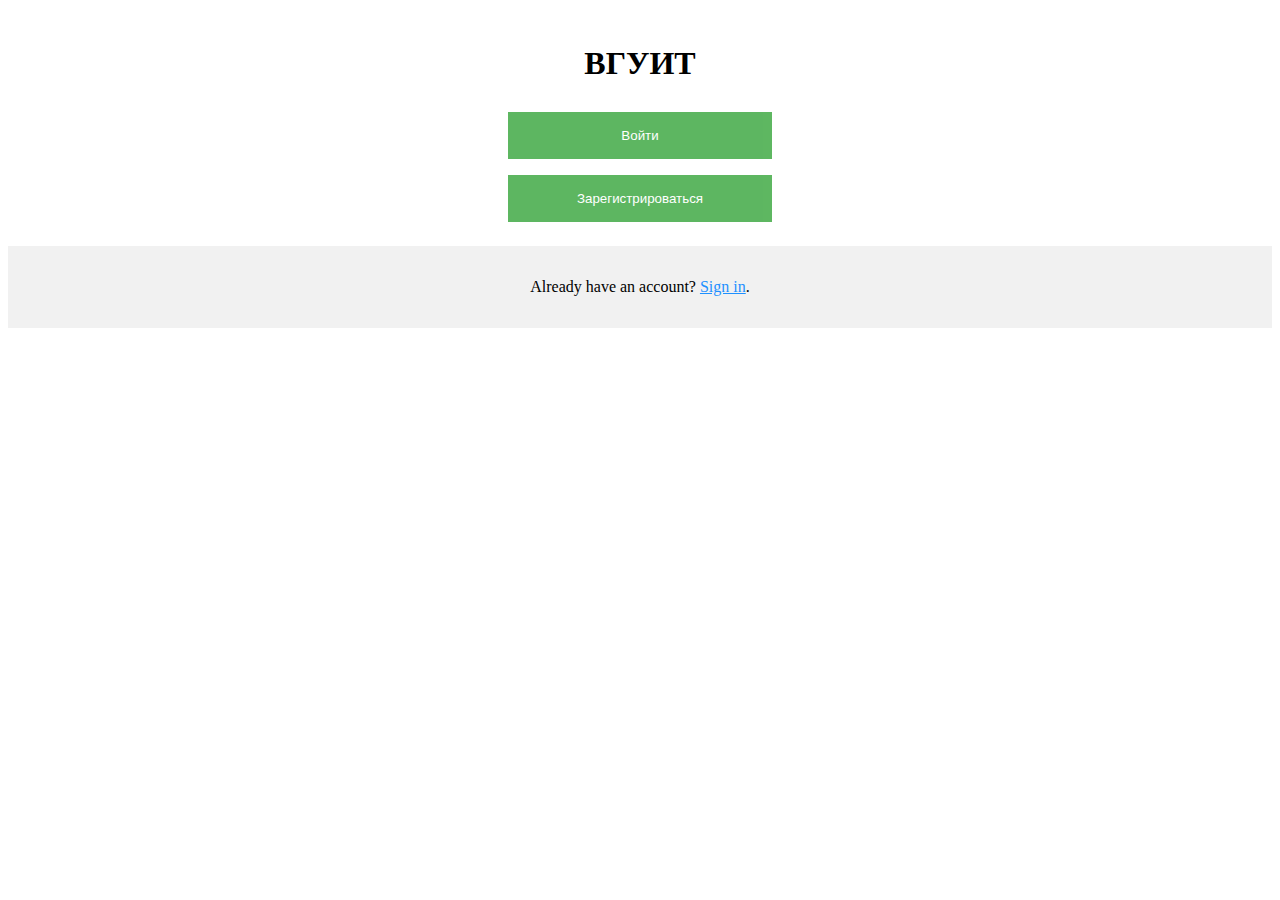
<file: index.html>
<!DOCTYPE html>
<head>
        <meta charset='utf-8'>
        <title>Авторизация</title>
        <link rel="stylesheet" type="text/css" href="style.css" />
</head>
<body>
	<div class="container">
		<h1>ВГУИТ</h1>
		<form action= auth.html>
                	<button type="submit" class="registerbtn">Войти</button>
		</form>
		<form action= registration.html>
                        <button type="submit" class="registerbtn">Зарегистрироваться</button>
                </form>

		
	</div>

	<div class="container signin">
                <p>Already have an account? <a href="#">Sign in</a>.</p>
	</div>
</body>
</file>
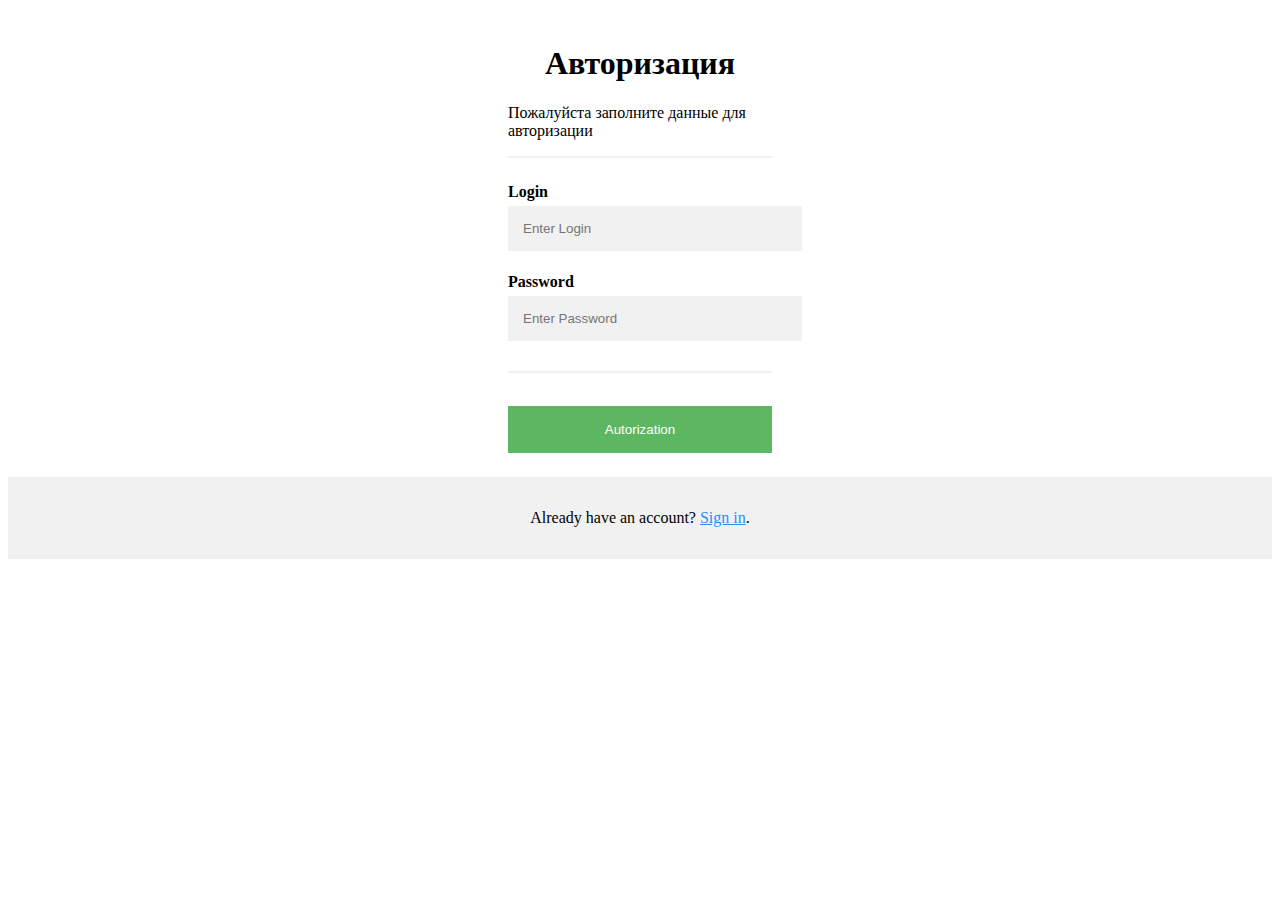
<file: auth.html>
<!DOCTYPE html>
<head>
        <meta charset='utf-8'>
        <title>Авторизация</title>
        <link rel="stylesheet" type="text/css" href="style.css" />
</head>
<body>
        <form action="auth.php" method="post">
                <div class="container">
                <h1>Авторизация</h1>
                <p>Пожалуйста заполните данные для авторизации</p>
                <hr>

                <b>Login</b></label>
                <input type="text" placeholder="Enter Login" name="login" required>

                <b>Password</b>
                <input type="password" placeholder="Enter Password" name="psw" required>

                <hr>
                <button type="submit" class="registerbtn">Autorization</button>
                </div>

                <div class="container signin">
                <p>Already have an account? <a href="#">Sign in</a>.</p>
                </div>
        </form>
</body>
</file>
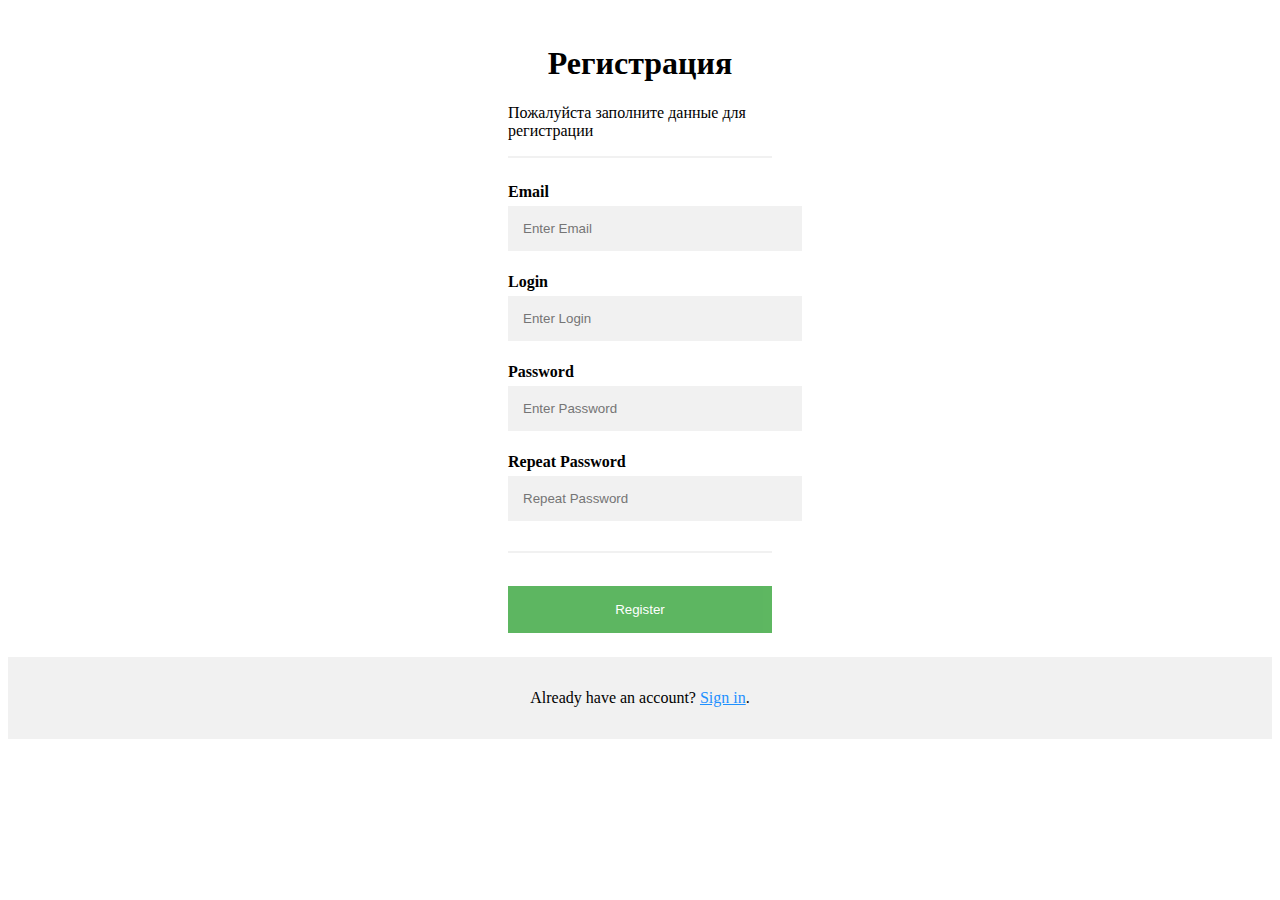
<file: registration.html>
<!DOCTYPE html>
<head>
	<meta charset='utf-8'>
	<title>Регистрация</title>
	<link rel="stylesheet" type="text/css" href="style.css" />
</head>
<body>
	<form action="new_user.php" method="post">
  		<div class="container">
    		<h1>Регистрация</h1>
    		<p>Пожалуйста заполните данные для регистрации</p>
    		<hr>

    		<b>Email</b></label>
    		<input type="text" placeholder="Enter Email" name="email" required>

		<b>Login</b></label>
                <input type="text" placeholder="Enter Login" name="login" required>

    		<b>Password</b>
    		<input type="password" placeholder="Enter Password" name="psw" required>

    		<b>Repeat Password</b>
    		<input type="password" placeholder="Repeat Password" name="psw-repeat" required>
    		<hr>
    		<button type="submit" class="registerbtn">Register</button>
  		</div>

  		<div class="container signin">
    		<p>Already have an account? <a href="#">Sign in</a>.</p>
  		</div>
	</form>
</body>
</file>
<file: style.css>
/* Add padding to containers */
.container {
  padding: 16px 500px ;
}

.container h1 {
  text-align: center
}

/* Full-width input fields */
input[type=text], input[type=password] {
  width: 100%;
  padding: 15px;
  margin: 5px 0 22px 0;
  display: inline-block;
  border: none;
  background: #f1f1f1;
}

input[type=text]:focus, input[type=password]:focus {
  background-color: #ddd;
  outline: none;
}

/* Overwrite default styles of hr */
hr {
  border: 1px solid #f1f1f1;
  margin-bottom: 25px;
}

/* Set a style for the submit/register button */
.registerbtn {
  background-color: #4CAF50;
  color: white;
  padding: 16px 20px;
  margin: 8px 0;
  border: none;
  cursor: pointer;
  width: 100%;
  opacity: 0.9;
}

.registerbtn:hover {
  opacity:1;
}

/* Add a blue text color to links */
a {
  color: dodgerblue;
}

/* Set a grey background color and center the text of the "sign in" section */
.signin {
  background-color: #f1f1f1;
  text-align: center;
}
</file>
